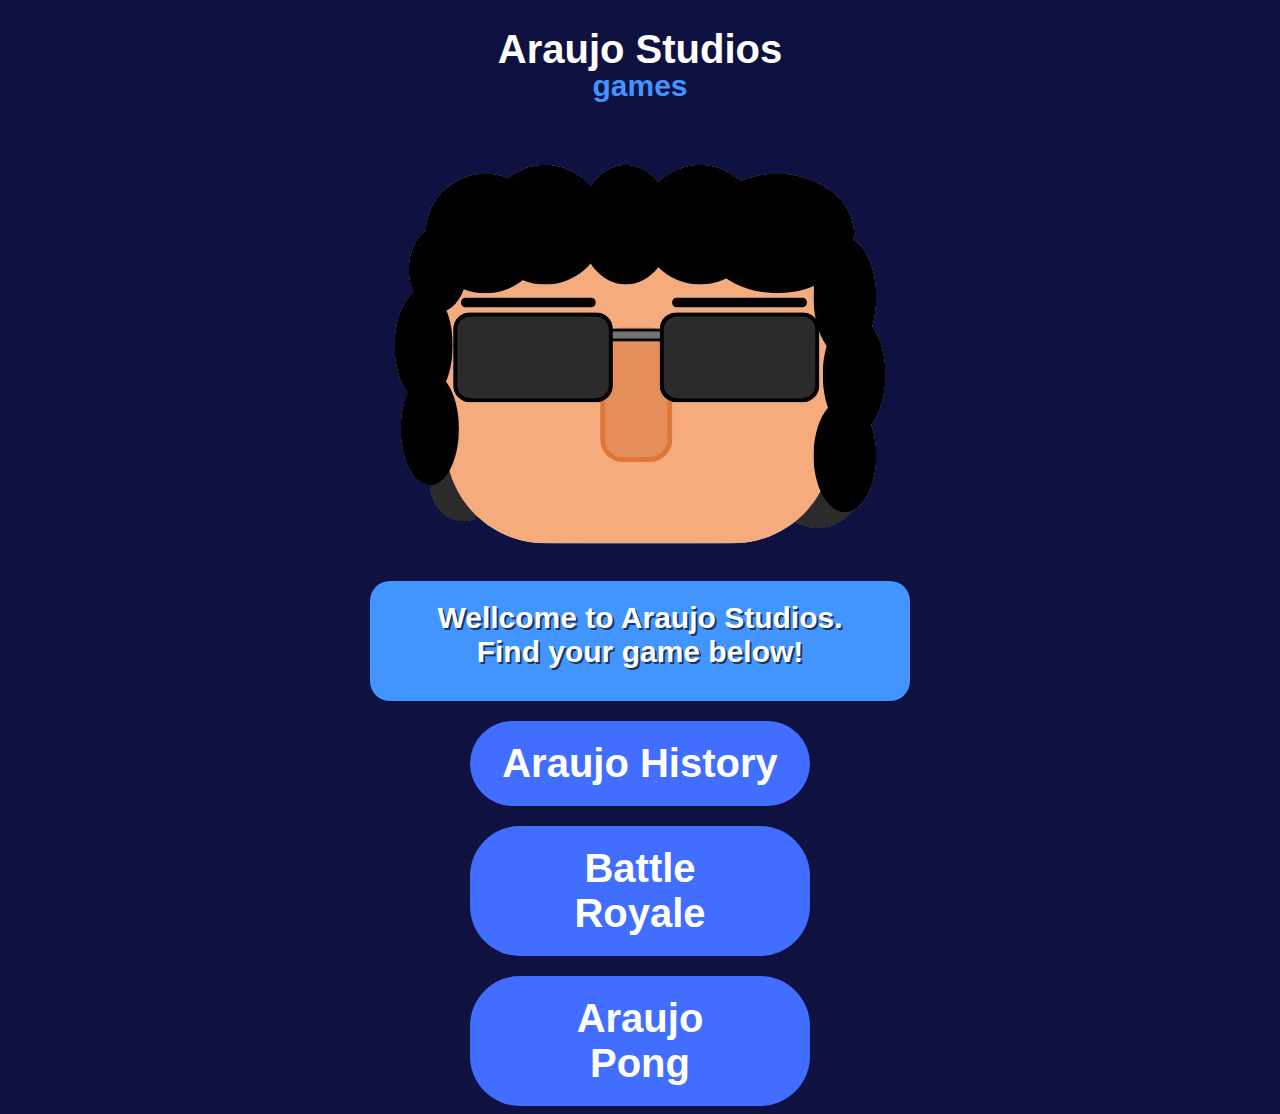
<file: index.html>
<!DOCTYPE html>
<html lang="en">
<head>
    <meta charset="UTF-8">
    <meta name="viewport" content="width=device-width, initial-scale=1.0">
    <title>Araujo Studios Oficial WebSite - HTML</title>
    <link rel="stylesheet" href="style.css">
    <link rel="shortcut icon" href="imgs/logo.png" type="image/x-icon">
</head>
<body>
    <h1>Araujo Studios</h1>
    <h2>games</h2>
    <img src="imgs/logo.png" alt="LogoAraujoStudios">
    <h3>
        Wellcome to Araujo Studios. <br> Find your game below!
    </h3>

    <div>
        <a href="AH.html"><h1 id="game">Araujo History</h1></a>
        <h1 id="game">Battle <br> Royale</h1>
        <h1 id="game">Araujo <br> Pong</h1>
    </div>
</body>
</html>
</file>
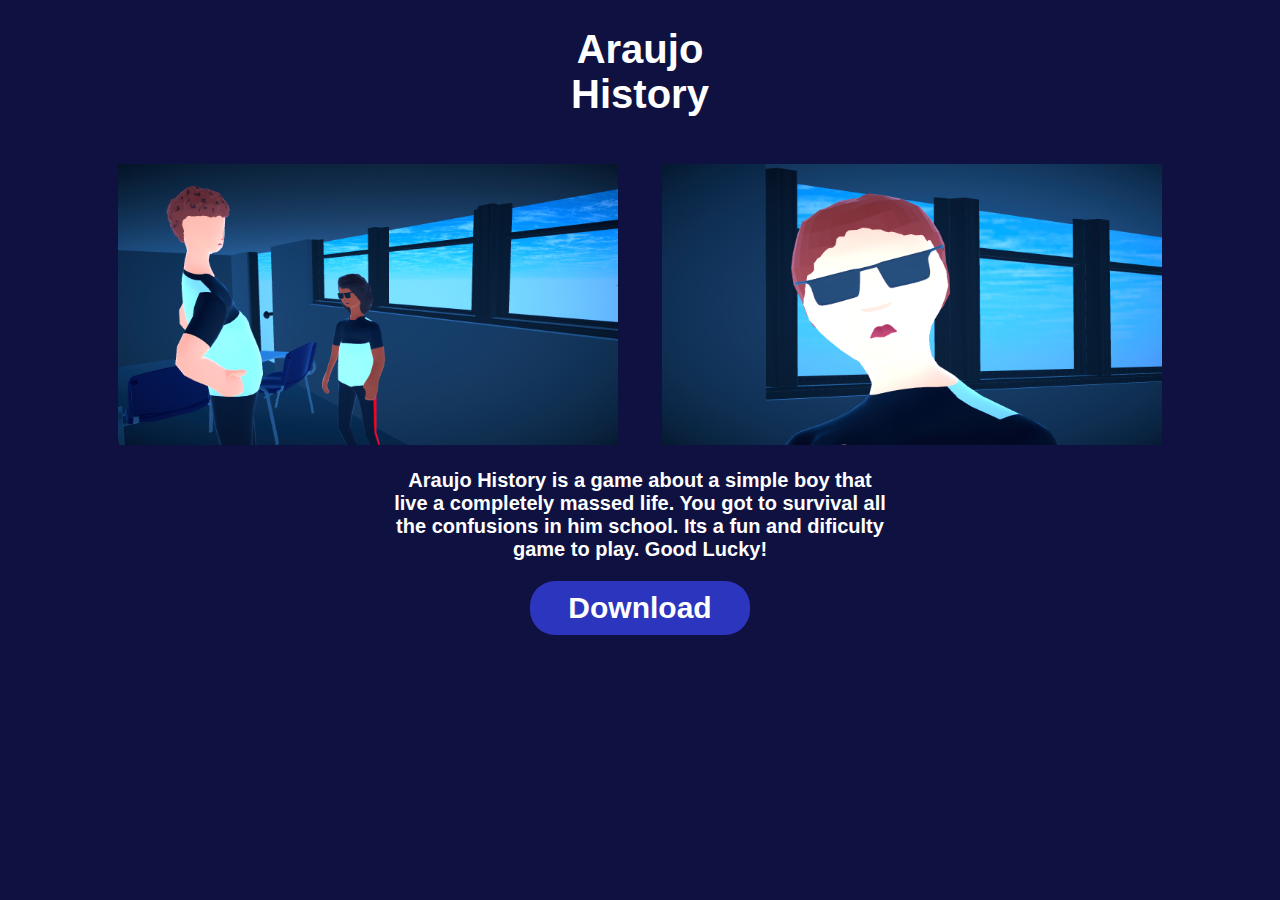
<file: AH.html>
<!DOCTYPE html>
<html lang="en">
<head>
    <meta charset="UTF-8">
    <meta name="viewport" content="width=device-width, initial-scale=1.0">
    <title>Araujo History - Araujo Studios Page</title>
    <link rel="stylesheet" href="style.css">
    <link rel="shortcut icon" href="imgs/logo.png" type="image/x-icon">
</head>
<body>
    <h1>Araujo <br> History</h1>

    <img id="gamesPhotos" src="imgs/01.png" alt="AraujoHistory">
    <img id="gamesPhotos" src="imgs/02.png" alt="AraujoHistory">

    <h4>Araujo History is a game about a simple boy that live a completely massed life. You got to survival all the confusions in him school. Its a fun and dificulty game to play. Good Lucky! </h4>

    <a href="games/AraujoHistory.rar"><h2 id="download">Download</h2></a>
</body>
</html>
</file>
<file: style.css>
body{
    text-align: center;
    font-family: "Roboto","Arial",sans-serif;
    background-color: #0f1241;
}

h1{
    text-align: center;
    font-size: 40px;
    color: white;
    font-family: Verdana, Geneva, Tahoma, sans-serif;
}

h2{
    text-align: center;
    font-size: 30px;
    color: rgb(66, 148, 255);
    font-family: Verdana, Geneva, Tahoma, sans-serif;
    margin-top: -30px;
}

h3{
    text-align: center;
    font-size: 30px;
    color: rgb(255, 255, 255);
    font-family: Verdana, Geneva, Tahoma, sans-serif;
    margin-top: -30px;
    background-color: rgb(66, 148, 255);
    padding: 20px;
    width: 500px;
    height: 80px;
    margin: auto;
    margin-top: -50px;
    border-radius: 20px;
    text-shadow: 2px 2px rgba(0, 0, 0, 0.637);
}

h4{
    text-align: center;
    font-size: 20px;
    color: white;
    font-family: Verdana, Geneva, Tahoma, sans-serif;
    margin: auto;
    margin-top: -20px;
    padding: 20px;
    width: 500px;
}

#game{
    background-color: rgb(66, 110, 255);;
    width: 300px;
    margin: auto;
    margin-top: 20px;
    border-radius: 50px;
    font-size: 40px;
    padding: 20px;
}

#game:hover{
    background-color: rgb(38, 55, 212);;
    width: 300px;
    margin: auto;
    margin-top: 20px;
    border-radius: 50px;
    font-size: 40px;
    padding: 20px;
}

a{
    text-decoration: none;
}

#gamesPhotos{
    width: 500px;
    margin: 20px;
}

#download{
    background-color: #2c35bd;
    width: 200px;
    margin: auto;
    border-radius: 25px;
    padding: 10px;
    font: 10px;
    color: white;
}

#download:hover{
    background-color: #545bb9;
    width: 200px;
    margin: auto;
    border-radius: 25px;
    padding: 10px;
    font: 10px;
    color: white;
}
</file>
